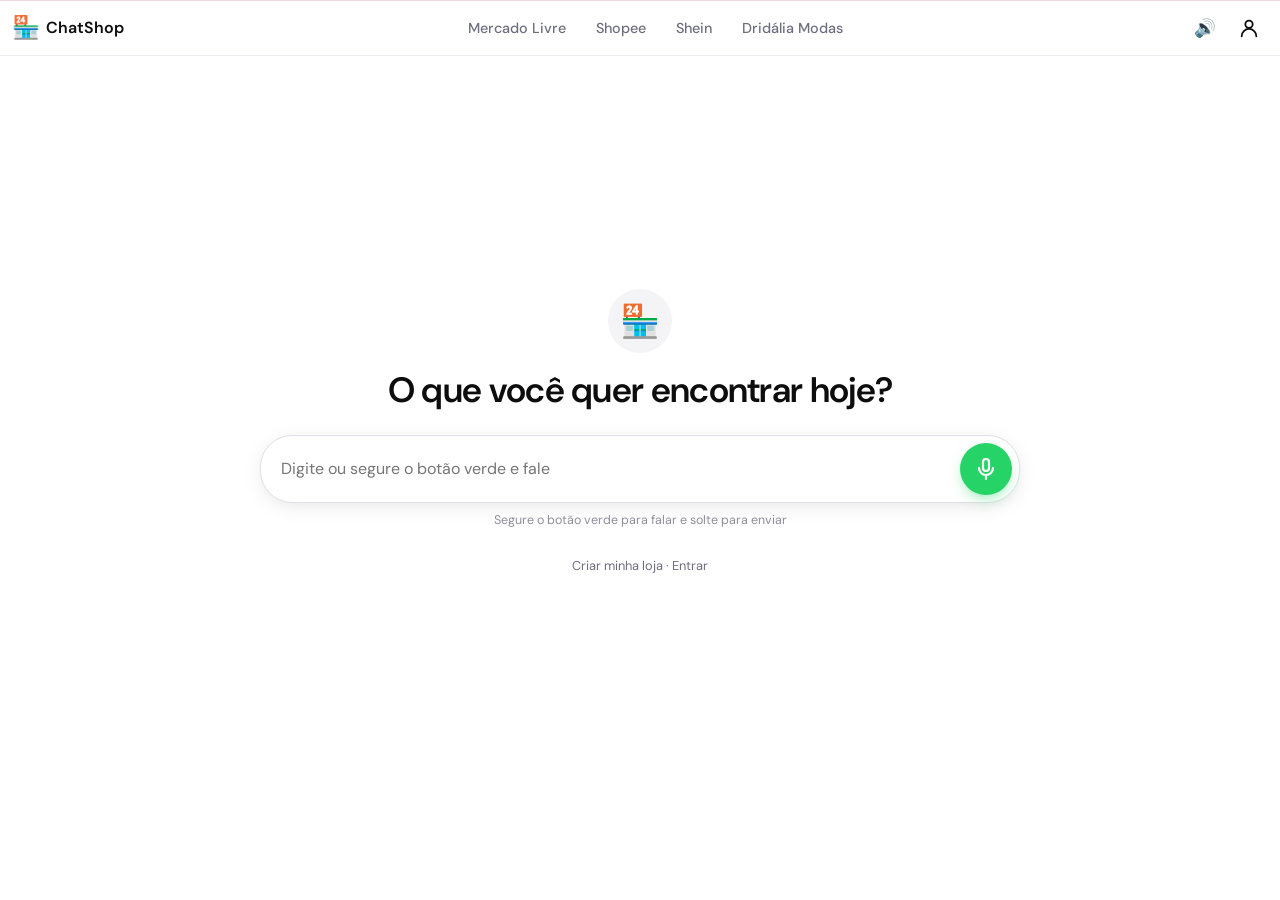
<file: index.html>
<!doctype html>
<html lang="pt-BR">
<head>
<meta charset="utf-8">
<meta name="viewport" content="width=device-width,initial-scale=1">
<title>ChatShop — Busca de produtos com IA</title>
<meta name="description" content="Busque produtos por texto ou voz e compare ofertas do Mercado Livre, Shein, Shopee e mais.">
<meta property="og:title" content="ChatShop — Busca de produtos com IA">
<meta property="og:description" content="Digite ou fale o que procura e veja o catálogo.">
<link rel="icon" href="data:image/svg+xml,%3Csvg xmlns='http://www.w3.org/2000/svg' viewBox='0 0 100 100'%3E%3Ctext y='.9em' font-size='90'%3E🛍️%3C/text%3E%3C/svg%3E">
<link rel="preconnect" href="https://fonts.googleapis.com"><link rel="preconnect" href="https://fonts.gstatic.com" crossorigin>
<link href="https://fonts.googleapis.com/css2?family=DM+Sans:wght@400;500;600;700&family=Fraunces:opsz,wght@9..144,500;9..144,600;9..144,700&display=swap" rel="stylesheet">
<style>
:root{--bg:#fdf7f6;--fg:#3b1a22;--card:#fff;--pri:#7a1f3d;--prf:#fdf3f3;--sec:#f8e6e8;--mut:#f6eded;--mf:#8a6a70;--bd:#efd9dc;--wa:#25c866;--rad:14px;--hero:linear-gradient(135deg,#7a1f3d,#a8465f);--sh:0 12px 32px -14px rgba(122,31,61,.4)}
*{box-sizing:border-box;margin:0}body{background:var(--bg);color:var(--fg);font:16px/1.5 "DM Sans",system-ui,sans-serif}
h1,h2,h3{font-family:Fraunces,Georgia,serif;letter-spacing:-.01em;line-height:1.15}h1{font-size:clamp(2rem,6vw,3.4rem)}h2{font-size:1.7rem}a{color:var(--pri);text-decoration:none}
.wrap{max-width:1100px;margin:auto;padding:28px 16px}.narrow{max-width:380px;margin:auto;padding:40px 16px}.c{text-align:center;padding:40px}.mut{color:var(--mf);font-size:.9rem}.sm{font-size:.85rem;padding:6px 14px}
#hd{position:sticky;top:0;z-index:30;background:rgba(253,247,246,.88);backdrop-filter:blur(8px);border-bottom:1px solid var(--bd)}
#hd div{max-width:1100px;margin:auto;padding:10px 16px;display:flex;justify-content:space-between;align-items:center;gap:8px}
#hd .logo{font:600 1.5rem Fraunces,serif;color:var(--pri)}#hd nav{display:flex;gap:4px;align-items:center;flex-wrap:wrap}#hd nav a{padding:6px 12px;border-radius:99px;font-size:.9rem}#hd nav a:hover{background:var(--sec)}
.btn{display:inline-block;border:1px solid transparent;border-radius:99px;padding:10px 20px;font:600 .95rem inherit;cursor:pointer;background:var(--sec);color:var(--pri);text-align:center}
.hero-b{background:var(--hero);color:#fff;box-shadow:var(--sh)}.out{background:transparent;border-color:var(--bd);color:var(--fg)}.sec{background:var(--sec)}.wa{background:var(--wa);color:#fff}.ghost{background:none}.full{width:100%}.btn:disabled{opacity:.5}
.hero{max-width:1100px;margin:auto;padding:48px 16px;display:grid;gap:32px;align-items:center}@media(min-width:800px){.hero{grid-template-columns:1fr 1fr}}
.eyebrow{text-transform:uppercase;letter-spacing:.15em;font-size:.8rem;font-weight:700;color:var(--pri);margin-bottom:12px}.sub{margin:16px 0 24px;color:var(--mf);font-size:1.1rem;max-width:30rem}.row{display:flex;gap:8px;flex-wrap:wrap;align-items:center}
.heroimg{aspect-ratio:4/3;border-radius:24px;background:var(--hero);display:grid;place-items:center;font-size:5rem;overflow:hidden;box-shadow:var(--sh)}.heroimg img{width:100%;height:100%;object-fit:cover}
.grid3{max-width:1100px;margin:auto;padding:0 16px 32px;display:grid;gap:16px;grid-template-columns:repeat(auto-fit,minmax(240px,1fr))}.sec-t{max-width:1100px;margin:16px auto;padding:0 16px}
.card{display:block;background:var(--card);border:1px solid var(--bd);border-radius:20px;padding:20px;color:inherit}a.card:hover{box-shadow:var(--sh)}.card h3{margin:6px 0}
footer{border-top:1px solid var(--bd);padding:28px;text-align:center;font-size:.85rem;color:var(--mf);margin-top:32px}
.bar{display:flex;justify-content:space-between;flex-wrap:wrap;gap:12px;align-items:center;margin-bottom:20px}.tabs{display:flex;gap:6px;flex-wrap:wrap;background:var(--mut);padding:4px;border-radius:12px;margin-bottom:16px;width:fit-content}
.tab{border:0;background:none;padding:8px 14px;border-radius:9px;font:500 .9rem inherit;cursor:pointer;color:var(--mf)}.tab.on{background:var(--card);color:var(--fg);box-shadow:0 1px 3px #0002}
.stack{display:grid;gap:14px}label{font-size:.85rem;font-weight:600;display:grid;gap:4px}.chk{display:flex;justify-content:space-between;align-items:center;background:var(--mut);padding:12px;border-radius:12px;font-weight:500}
input,textarea,select{font:inherit;padding:9px 12px;border:1px solid var(--bd);border-radius:10px;background:#fff;color:var(--fg);width:100%}input[type=checkbox]{width:auto;accent-color:var(--pri);width:20px;height:20px}textarea{min-height:70px}select{width:auto;border-radius:99px}
.lnk{background:none;border:0;color:var(--pri);margin-top:14px;width:100%;cursor:pointer;font:inherit}.form{max-width:640px;background:var(--card);border:1px solid var(--bd);border-radius:20px;padding:22px}
.item{display:flex;flex-wrap:wrap;gap:12px;align-items:center;background:var(--card);border:1px solid var(--bd);border-radius:18px;padding:14px;margin-bottom:8px;font-size:.9rem}.item>.g{flex:1;min-width:180px}.item img,.item .ph{width:72px;height:72px;border-radius:12px;object-fit:cover;background:var(--mut)}
.badge{font-size:.75rem;padding:2px 10px;border-radius:99px;background:var(--sec);color:var(--pri);margin-right:4px}.pr{font-weight:700;color:var(--pri)}
.stats{display:grid;gap:12px;grid-template-columns:repeat(auto-fit,minmax(150px,1fr));margin-bottom:16px}.stat{background:var(--card);border:1px solid var(--bd);border-radius:16px;padding:14px}.stat p{font-size:.75rem;color:var(--mf)}.stat b{font:600 1.5rem Fraunces,serif}
.shophead{background:var(--hero);color:#fff;text-align:center;padding:48px 16px}.shophead p{max-width:36rem;margin:10px auto 0;opacity:.9}
.prods{display:grid;gap:14px;grid-template-columns:repeat(2,1fr)}@media(min-width:800px){.prods{grid-template-columns:repeat(4,1fr)}}
.prod{background:var(--card);border:1px solid var(--bd);border-radius:18px;overflow:hidden;display:flex;flex-direction:column}.prod>img,.prod>.ph{aspect-ratio:3/4;width:100%;object-fit:cover;background:var(--sec)}.pb{padding:12px;display:grid;gap:8px;margin-top:auto}.pb b{overflow:hidden;white-space:nowrap;text-overflow:ellipsis}
.ov{position:fixed;inset:0;background:#0006;z-index:50;display:flex;align-items:flex-end;justify-content:center}@media(min-width:600px){.ov{align-items:center}}
.sheet{background:var(--card);width:100%;max-width:420px;max-height:88vh;overflow:auto;border-radius:24px 24px 0 0;padding:18px;display:grid;gap:12px}@media(min-width:600px){.sheet{border-radius:24px}}
.ch{display:flex;justify-content:space-between;align-items:center}.x{border:0;background:none;font-size:1.2rem;cursor:pointer}.msgs{display:grid;gap:8px;min-height:80px}
.m{max-width:85%;padding:8px 12px;border-radius:16px;font-size:.9rem}.bot{background:var(--mut)}.me{background:var(--pri);color:#fff;margin-left:auto}.chip{border:1px solid var(--bd);background:#fff;border-radius:99px;padding:5px 12px;font-size:.8rem;cursor:pointer;margin:0 6px 6px 0}
.faq{background:var(--mut);padding:10px;border-radius:12px;display:grid;gap:6px;margin-bottom:8px}
#toast{position:fixed;top:12px;left:0;right:0;z-index:99;display:grid;gap:6px;justify-items:center;pointer-events:none}.t{background:#1f7a4a;color:#fff;padding:10px 18px;border-radius:12px;font-size:.9rem}.t.err{background:#b3261e}
.ai{max-width:760px;margin:auto;padding:20px 16px 0;min-height:calc(100vh - 60px);display:flex;flex-direction:column}
.aihead{text-align:center;padding:18px 0 8px}.shopico{width:84px;height:84px;margin:0 auto 12px;border-radius:26px;background:var(--hero);display:grid;place-items:center;font-size:2.6rem;box-shadow:var(--sh)}.aihead h1{font-size:clamp(1.5rem,5vw,2.2rem)}
.chips{display:flex;gap:6px;overflow-x:auto;padding:6px 0;scrollbar-width:none}.chips::-webkit-scrollbar{display:none}.chips .chip{white-space:nowrap;margin:0;flex:0 0 auto}.chip.on{background:var(--pri);color:#fff;border-color:var(--pri)}
#feed{flex:1;padding:8px 0}.blk{display:grid;gap:10px}.pgrid{display:grid;gap:10px;grid-template-columns:repeat(2,1fr)}@media(min-width:700px){.pgrid{grid-template-columns:repeat(3,1fr)}}
.pc{background:var(--card);border:1px solid var(--bd);border-radius:16px;overflow:hidden;color:inherit;display:flex;flex-direction:column}.pimg{position:relative;aspect-ratio:1;background:var(--sec)}.pimg img{width:100%;height:100%;object-fit:cover}.tag{position:absolute;left:6px;top:6px;background:#000a;color:#fff;font-size:.65rem;padding:2px 8px;border-radius:99px}.pb2{padding:10px;display:grid;gap:6px;margin-top:auto}.pt{font-size:.85rem;display:-webkit-box;-webkit-line-clamp:2;-webkit-box-orient:vertical;overflow:hidden;line-height:1.3}
.topmenu{position:sticky;top:0;z-index:30;display:flex;align-items:center;gap:8px;background:rgba(253,247,246,.92);backdrop-filter:blur(8px);border-bottom:1px solid var(--bd);padding:10px 12px}.hico{font-size:1.5rem}.topmenu .chips{flex:1;padding:0}.mini{border:0;margin-top:24px}.sbar{position:sticky;top:58px;z-index:20;display:flex;gap:6px;align-items:center;background:var(--bg);padding:10px 0}.sbar input{border-radius:99px;padding:12px 16px}.mic,.send{flex:0 0 46px;height:46px;border-radius:50%;border:0;cursor:pointer;font-size:1.1rem}.mic{background:var(--sec)}.mic.rec{background:#b3261e;animation:pu 1s infinite}.send{background:var(--hero);color:#fff}@keyframes pu{50%{opacity:.5}}
.log{background:#1b1015;color:#e9d7da;padding:10px;border-radius:12px;font-size:.8rem;white-space:pre-wrap;max-height:240px;overflow:auto;margin-top:12px}.log:empty{display:none}
/* ---- Home estilo chat de IA ---- */
body.gpt{background:#fff;color:#0d0d0d}
body.gpt .topmenu{position:sticky;top:0;z-index:30;display:flex;align-items:center;gap:6px;background:rgba(255,255,255,.92);backdrop-filter:blur(10px);border-bottom:1px solid #ececf1;padding:8px 12px}
.brand{display:flex;align-items:center;gap:6px;font-size:1.4rem;color:#0d0d0d;flex:0 0 auto}.brand b{font:600 1rem "DM Sans",sans-serif}
@media(max-width:620px){.brand b{display:none}}
body.gpt .topmenu .chips{flex:1;padding:0;justify-content:center}
body.gpt .topmenu .chip{border:0;background:none;color:#6e6e80;font:500 .9rem "DM Sans",sans-serif;padding:8px 12px;border-radius:99px}
body.gpt .topmenu .chip:hover{background:#f4f4f6}
body.gpt .topmenu .chip.on{background:#ececf1;color:#0d0d0d}
.usr{flex:0 0 auto;width:38px;height:38px;border-radius:50%;border:0;background:none;color:#0d0d0d;display:grid;place-items:center;cursor:pointer;font-size:1.1rem}.usr:hover{background:#f4f4f6}
.gpt-wrap{max-width:1040px;margin:auto;padding:0 16px;min-height:calc(100dvh - 58px);display:flex;flex-direction:column}
.gpt-wrap.empty{justify-content:center;padding-bottom:10vh}
.gpt-wrap.empty #feed{display:none}.gpt-wrap.has .hero2,.gpt-wrap.has .foot{display:none}
.hero2{text-align:center;margin-bottom:22px}.mark{width:64px;height:64px;margin:0 auto 14px;border-radius:50%;background:#f4f4f6;display:grid;place-items:center;font-size:2rem}
.hero2 h1{font:600 clamp(1.6rem,5vw,2.2rem) "DM Sans",sans-serif;letter-spacing:-.02em;color:#0d0d0d}
.dock{max-width:760px;width:100%;margin:0 auto}
.gpt-wrap.has .dock{position:sticky;bottom:0;background:linear-gradient(to top,#fff 78%,rgba(255,255,255,0));padding:14px 0 calc(10px + env(safe-area-inset-bottom,0px));margin-top:auto}
.composer{display:flex;align-items:center;gap:8px;background:#fff;border:1px solid #e0e0e6;border-radius:32px;padding:7px 7px 7px 20px;box-shadow:0 4px 24px -8px rgba(0,0,0,.18)}
.composer:focus-within{border-color:#c5c5d0}
.composer input{border:0;outline:0;background:none;box-shadow:none;border-radius:0;flex:1;width:auto;padding:12px 0;font-size:1rem;color:#0d0d0d}
.act{flex:0 0 52px;width:52px;height:52px;border-radius:50%;border:0;background:#25d366;color:#fff;display:grid;place-items:center;cursor:pointer;touch-action:none;user-select:none;-webkit-user-select:none;-webkit-touch-callout:none;transition:transform .15s,box-shadow .15s,background .15s;box-shadow:0 6px 16px -6px rgba(37,211,102,.7)}
.act:hover{background:#1fbb5a}.act.rec{transform:scale(1.14);box-shadow:0 0 0 9px rgba(37,211,102,.25);animation:pu 1s infinite}
.hint{text-align:center;font-size:.78rem;color:#8e8ea0;margin-top:8px;min-height:1.1em}.foot{text-align:center;font-size:.8rem;margin-top:26px;color:#8e8ea0}.foot a{color:#6e6e80}
#feed{flex:1;padding:18px 0 8px}.blk{display:grid;gap:14px;scroll-margin-top:70px}
.gpt-wrap .m.me{justify-self:end;max-width:82%;background:#f0f0f3;color:#0d0d0d;border-radius:20px;padding:10px 16px;font-size:.98rem}
.airow{display:flex;gap:10px;align-items:flex-start}.av{flex:0 0 32px;height:32px;border-radius:50%;background:#f4f4f6;display:grid;place-items:center;font-size:1.05rem}.aitext{padding-top:5px;color:#0d0d0d;font-size:1rem}
.pgrid{display:grid;gap:12px;grid-template-columns:repeat(2,1fr)}@media(min-width:700px){.pgrid{grid-template-columns:repeat(3,1fr)}}@media(min-width:980px){.pgrid{grid-template-columns:repeat(4,1fr)}}
.pc{background:#fff;border:1px solid #ececf1;border-radius:18px;overflow:hidden;display:flex;flex-direction:column;color:#0d0d0d;transition:box-shadow .2s,transform .2s}
.pc:hover{box-shadow:0 14px 30px -14px rgba(0,0,0,.3);transform:translateY(-2px)}
.pimg{position:relative;aspect-ratio:1;background:#f4f4f6}.pimg img{width:100%;height:100%;object-fit:cover}.noimg{height:100%;display:grid;place-items:center;font-size:2.4rem}
.tag{position:absolute;left:8px;bottom:8px;background:rgba(255,255,255,.95);color:#0d0d0d;font-size:.68rem;font-weight:600;padding:3px 9px;border-radius:99px}
.off{position:absolute;right:8px;top:8px;background:#25d366;color:#fff;font-size:.72rem;font-weight:700;padding:3px 8px;border-radius:99px}
.pb2{padding:12px;display:grid;gap:8px;margin-top:auto}.pt{font-size:.88rem;line-height:1.3;display:-webkit-box;-webkit-line-clamp:2;-webkit-box-orient:vertical;overflow:hidden;min-height:2.3em}
.pp{display:flex;align-items:baseline;gap:8px;flex-wrap:wrap}.price{font-size:1.1rem;font-weight:700}.old{font-size:.8rem;color:#8e8ea0}
.offer{background:#0d0d0d;color:#fff;border-radius:99px;text-align:center;padding:9px;font-weight:600;font-size:.85rem}
.sk{aspect-ratio:3/4;border-radius:18px;background:linear-gradient(90deg,#f4f4f6 25%,#ececf1 50%,#f4f4f6 75%);background-size:200% 100%;animation:sh 1.2s infinite}@keyframes sh{to{background-position:-200% 0}}
.pager{display:flex;gap:6px;justify-content:center;flex-wrap:wrap;padding:6px 0 14px}.pager:empty{display:none}
.pg{min-width:40px;height:40px;border-radius:12px;border:1px solid #e0e0e6;background:#fff;color:#0d0d0d;font:600 .9rem "DM Sans",sans-serif;cursor:pointer}.pg.on{background:#0d0d0d;color:#fff;border-color:#0d0d0d}.pg:disabled{opacity:.35;cursor:default}.dots{align-self:center;color:#8e8ea0}
</style>
</head>
<body>
<div id="hd"></div><main id="app"></main><div id="modal"></div><div id="toast"></div>
<script>
const API = "https://chatshop-api.bmlimp8.workers.dev";
const $ = (s) => document.querySelector(s), app = $("#app");
const esc = (s) => String(s ?? "").replace(/[&<>"']/g, (c) => ({ "&": "&amp;", "<": "&lt;", ">": "&gt;", '"': "&quot;", "'": "&#39;" }[c]));
const brl = (n) => Number(n || 0).toLocaleString("pt-BR", { style: "currency", currency: "BRL" });
const S = { user: JSON.parse(localStorage.getItem("u") || "null") };
const toast = (m, err) => { const t = document.createElement("div"); t.className = "t" + (err ? " err" : ""); t.textContent = m; $("#toast").append(t); setTimeout(() => t.remove(), 3200); };
const fail = (e) => toast(e.message || "Erro", 1);

async function api(p, o = {}) {
  const h = {}, tk = localStorage.getItem("t"); if (tk) h.authorization = "Bearer " + tk;
  let b = o.body; if (b instanceof Blob) h["content-type"] = b.type; else if (b) { h["content-type"] = "application/json"; b = JSON.stringify(b); }
  const r = await fetch(API + p, { method: o.method || (b ? "POST" : "GET"), headers: h, body: b });
  const d = await r.json().catch(() => ({}));
  if (r.status === 401 && tk) { logout(); throw new Error("Sessão expirada"); }
  if (!r.ok) throw new Error(d.error || "Erro");
  return d;
}
const setAuth = (d) => { localStorage.setItem("t", d.token); localStorage.setItem("u", JSON.stringify(d.user)); S.user = d.user; };
function logout() { localStorage.removeItem("t"); localStorage.removeItem("u"); S.user = null; location.hash = "#/"; header(); }
const header = () => {
  const hh = location.hash;
  if (hh === "" || hh === "#" || hh === "#/" || hh.startsWith("#/loja/")) { $("#hd").innerHTML = ""; return; }
  const u = S.user;
  $("#hd").innerHTML = `<div><a class="logo" href="#/">ChatShop</a><nav>${u ? `<a href="#/lojista">Lojista</a><a href="#/afiliado">Afiliado</a>${u.admin ? '<a href="#/admin">Admin</a>' : ""}<button class="btn ghost sm" id="out">Sair</button>` : '<a href="#/plataforma">Para lojistas</a><a class="btn hero-b sm" href="#/auth">Entrar</a>'}</nav></div>`;
  if (u) $("#out").onclick = logout;
};
const modal = (h) => { const m = $("#modal"); m.innerHTML = `<div class="ov"><div class="sheet">${h}</div></div>`; m.firstChild.onclick = (e) => { if (e.target === m.firstChild || e.target.closest("[data-x]")) closeM(); }; };
const closeM = () => ($("#modal").innerHTML = "");
const stat = (l, v) => `<div class="stat"><p>${l}</p><b>${v}</b></div>`;
const sum = (a, k) => a.reduce((s, o) => s + Number(o[k] || 0), 0);

// ---------- Home: busca de produtos com IA (estilo chat) ----------
const SRCS = [["", "Todos"], ["mercadolivre", "Mercado Livre"], ["shopee", "Shopee"], ["shein", "Shein"], ["dridalia", "Dridália Modas"]];
const SRCN = Object.fromEntries(SRCS), HS = { src: "", q: "", voice: localStorage.getItem("voice") !== "0" };
const ICON = {
  mic: '<svg width="24" height="24" viewBox="0 0 24 24" fill="none" stroke="currentColor" stroke-width="2.2" stroke-linecap="round" stroke-linejoin="round"><rect x="9" y="2" width="6" height="12" rx="3"/><path d="M5 11a7 7 0 0 0 14 0M12 18v4"/></svg>',
  send: '<svg width="24" height="24" viewBox="0 0 24 24" fill="none" stroke="currentColor" stroke-width="2.6" stroke-linecap="round" stroke-linejoin="round"><path d="M12 19V5M5 12l7-7 7 7"/></svg>',
  user: '<svg width="22" height="22" viewBox="0 0 24 24" fill="none" stroke="currentColor" stroke-width="2" stroke-linecap="round"><circle cx="12" cy="8" r="4"/><path d="M4 21a8 8 0 0 1 16 0"/></svg>',
};
const prodCard = (p) => {
  const off = p.price && p.old_price > p.price ? Math.round((1 - p.price / p.old_price) * 100) : 0;
  return `<a class="pc" href="${esc(p.url)}" target="_blank" rel="sponsored noopener"><div class="pimg">${p.image_url ? `<img loading="lazy" src="${esc(p.image_url)}" alt="${esc(p.title)}">` : '<div class="noimg">🛍️</div>'}<span class="tag">${esc(SRCN[p.source] || p.source)}</span>${off ? `<span class="off">-${off}%</span>` : ""}</div><div class="pb2"><p class="pt">${esc(p.title)}</p><div class="pp">${p.price ? `<b class="price">${brl(p.price)}</b>` : ""}${off ? `<s class="old">${brl(p.old_price)}</s>` : ""}</div><span class="offer">Ver oferta</span></div></a>`;
};
const pager = (cur, tot) => {
  if (tot <= 1) return "";
  const ps = [...new Set([1, tot, cur - 1, cur, cur + 1])].filter((x) => x >= 1 && x <= tot).sort((a, b) => a - b);
  let out = "", prev = 0;
  for (const p of ps) { if (p - prev > 1) out += '<span class="dots">…</span>'; out += `<button class="pg ${p === cur ? "on" : ""}" data-p="${p}">${p}</button>`; prev = p; }
  return `<button class="pg" data-p="${cur - 1}" ${cur === 1 ? "disabled" : ""}>‹</button>${out}<button class="pg" data-p="${cur + 1}" ${cur === tot ? "disabled" : ""}>›</button>`;
};
// voz do navegador
const NOISE = new Set(["quero", "preciso", "procuro", "buscar", "mostre", "mostrar", "me", "um", "uma", "uns", "de", "da", "do", "para", "com", "por", "favor"]);
const plural = (w) => (/s$/.test(w) ? w : /m$/.test(w) ? w.slice(0, -1) + "ns" : /[rz]$/.test(w) ? w + "es" : /[aeiouãõáéíóúâêô]$/.test(w) ? w + "s" : w);
const say = (q, n, partial) => {
  const ws = q.toLowerCase().replace(/(?:até|ate|menos de|abaixo de)\s*r?\$?\s*\d+(\s*reais)?/g, "").split(/\s+/).filter((x) => x && !NOISE.has(x));
  if (!n) return `Não encontrei ${ws.join(" ") || "nada"}.`;
  if (partial) return `Não achei exatamente ${ws.join(" ")}, mas encontrei ${n} produto${n > 1 ? "s parecidos" : " parecido"}.`;
  if (!ws.length) return `Encontrei ${n} produtos.`;
  return n === 1 ? `Encontrei 1 resultado para ${ws.join(" ")}.` : `Encontrei ${n} ${ws.map(plural).join(" ")}.`;
};
const speak = (t) => { if (!HS.voice || !window.speechSynthesis) return; speechSynthesis.cancel(); const u = new SpeechSynthesisUtterance(t); u.lang = "pt-BR"; speechSynthesis.speak(u); };
const SKEL = '<div class="sk"></div>'.repeat(8);
async function home() {
  HS.q = "";
  app.innerHTML = `<nav class="topmenu"><a class="brand" href="#/">🏪<b>ChatShop</b></a><div class="chips" id="srcs">${SRCS.slice(1).map(([k, v]) => `<button class="chip" data-k="${k}">${v}</button>`).join("")}</div><button class="usr" id="spk" title="Voz das respostas"></button><a class="usr" href="${S.user ? (S.user.admin ? "#/admin" : "#/lojista") : "#/auth"}" title="${S.user ? "Meu painel" : "Entrar"}">${ICON.user}</a></nav>
  <div class="gpt-wrap empty" id="gw"><div class="hero2"><div class="mark">🏪</div><h1>O que você quer encontrar hoje?</h1></div>
  <div id="feed"></div>
  <div class="dock"><form id="sf" class="composer"><input id="sq" placeholder="Digite ou segure o botão verde e fale" autocomplete="off" enterkeyhint="search"><button type="button" id="act" class="act" aria-label="Segure para falar"></button></form><p class="hint" id="hint"></p><div class="foot">${S.user ? (S.user.admin ? '<a href="#/admin">Admin</a>' : '<a href="#/lojista">Meu painel</a>') : '<a href="#/plataforma">Criar minha loja</a> · <a href="#/auth">Entrar</a>'}</div></div></div>`;
  const gw = $("#gw"), feed = $("#feed"), inp = $("#sq"), act = $("#act"), hint = $("#hint"), spk = $("#spk");
  const mark = () => app.querySelectorAll("#srcs .chip").forEach((c) => c.classList.toggle("on", c.dataset.k === HS.src));
  const spkIcon = () => (spk.textContent = HS.voice ? "🔊" : "🔇");
  spk.onclick = () => { HS.voice = !HS.voice; localStorage.setItem("voice", HS.voice ? "1" : "0"); if (!HS.voice && window.speechSynthesis) speechSynthesis.cancel(); spkIcon(); };
  const setHint = (t) => (hint.textContent = t);
  const IDLE = "Segure o botão verde para falar e solte para enviar";
  const sync = () => { const txt = inp.value.trim() && !rec; act.innerHTML = txt ? ICON.send : ICON.mic; act.setAttribute("aria-label", txt ? "Enviar" : "Segure para falar"); };

  async function run(q) {
    gw.classList.replace("empty", "has");
    const blk = document.createElement("div"); blk.className = "blk";
    blk.innerHTML = `<div class="m me">${esc(q)}</div><div class="airow"><span class="av">🏪</span><div class="aitext">Buscando…</div></div><div class="pgrid">${SKEL}</div><div class="pager"></div>`;
    feed.innerHTML = ""; feed.append(blk);
    const txt = blk.querySelector(".aitext"), grid = blk.querySelector(".pgrid"), pg = blk.querySelector(".pager");
    const load = async (page, first) => {
      try {
        const r = await api(`/catalog/search?q=${encodeURIComponent(q)}&source=${HS.src}&offset=${(page - 1) * 20}`);
        const where = HS.src ? ` em ${SRCN[HS.src]}` : "", s = r.total > 1 ? "s" : "";
        txt.textContent = !r.total ? `Não encontrei “${q}”${where}. Tente palavras mais simples, como só o tipo do produto.` : r.partial ? `Não achei exatamente “${q}”${where}, mas encontrei ${r.total} produto${s} parecido${s}:` : `Encontrei ${r.total} produto${s} para “${q}”${where}:`;
        if (first) speak(say(q, r.total, r.partial));
        grid.innerHTML = r.items.map(prodCard).join("");
        pg.innerHTML = pager(page, r.pages);
        if (!first) blk.scrollIntoView({ behavior: "smooth", block: "start" });
      } catch (x) { txt.textContent = "Não consegui buscar agora. Tente de novo."; grid.innerHTML = ""; fail(x); }
    };
    pg.onclick = (e) => { const b = e.target.closest("[data-p]"); if (b && !b.disabled) { grid.innerHTML = SKEL; load(+b.dataset.p, false); } };
    await load(1, true);
  }
  const ask = (q) => { HS.q = q; inp.value = ""; sync(); run(q); };
  $("#srcs").onclick = (e) => { const c = e.target.closest("[data-k]"); if (!c) return; HS.src = HS.src === c.dataset.k ? "" : c.dataset.k; mark(); if (HS.q) run(HS.q); };
  $("#sf").onsubmit = (e) => { e.preventDefault(); const q = inp.value.trim(); if (q && !rec) ask(q); };
  inp.oninput = sync;

  // botão verde: segure para falar, solte para enviar (um toque rápido liga/desliga a gravação)
  const SR = window.SpeechRecognition || window.webkitSpeechRecognition;
  let rec = null, heard = "", holding = false, t0 = 0, sx = 0, cancelled = false, toggled = false, stopOnUp = false;
  function startRec() {
    if (!SR) return toast("Este navegador não tem reconhecimento de voz. Digite a busca.", 1);
    if (window.speechSynthesis) speechSynthesis.cancel();
    heard = ""; cancelled = false; inp.value = "";
    const r = new SR(); r.lang = "pt-BR"; r.continuous = true; r.interimResults = true;
    r.onresult = (e) => { heard = [...e.results].map((x) => x[0].transcript).join(" ").trim(); inp.value = heard; };
    r.onerror = (e) => { if (!["no-speech", "aborted"].includes(e.error)) toast("Não consegui usar o microfone. Libere a permissão no navegador.", 1); };
    r.onend = () => { const q = heard; rec = null; toggled = false; act.classList.remove("rec"); setHint(IDLE); inp.value = ""; sync(); if (q && !cancelled) ask(q); };
    try { r.start(); rec = r; act.classList.add("rec"); setHint("Gravando… solte para enviar · arraste para a esquerda para cancelar"); sync(); } catch { rec = null; }
  }
  act.onpointerdown = (e) => {
    if (inp.value.trim() && !rec) return;
    e.preventDefault(); try { act.setPointerCapture(e.pointerId); } catch {}
    if (rec && toggled) { stopOnUp = true; return; }
    holding = true; t0 = Date.now(); sx = e.clientX; startRec();
  };
  act.onpointermove = (e) => { if (holding && rec) { cancelled = e.clientX - sx < -70; setHint(cancelled ? "Solte para cancelar" : "Gravando… solte para enviar · arraste para a esquerda para cancelar"); } };
  act.onpointerup = () => {
    if (stopOnUp) { stopOnUp = false; if (rec) rec.stop(); return; }
    if (!holding) return;
    holding = false;
    if (!rec) return;
    if (Date.now() - t0 < 350) { toggled = true; setHint("Falando… toque no botão verde para enviar"); } else rec.stop();
  };
  act.onpointercancel = () => { if (holding) { holding = false; cancelled = true; if (rec) rec.stop(); } };
  act.oncontextmenu = (e) => e.preventDefault();
  act.onclick = () => { const q = inp.value.trim(); if (q && !rec) ask(q); };
  mark(); spkIcon(); sync(); setHint(IDLE);
}
// ---------- Plataforma (lojistas) ----------
async function plataforma() {
  const st = await api("/stores").catch(() => []);
  const f = [["🏬", "Painel do lojista", "Produtos, pedidos, afiliados e comissões da sua loja."], ["💬", "Chatbot por produto", "Ative em cada produto e cadastre as perguntas frequentes."], ["🤝", "Programa de afiliados", "Você define a % de comissão e cada afiliado ganha seu link."]];
  app.innerHTML = `<section class="hero"><div><p class="eyebrow">Plataforma de lojas virtuais</p><h1>Sua loja de moda, com chatbot e afiliados vendendo por você.</h1><p class="sub">Crie a loja, cadastre produtos com perguntas prontas e receba pedidos direto no WhatsApp.</p><div class="row"><a class="btn hero-b" href="#/lojista">Criar minha loja</a><a class="btn out" href="#/afiliado">Quero ser afiliado</a></div></div><div class="heroimg"><img src="hero.jpg" alt="Araras com vestidos em tons de rosa e vinho" onerror="this.replaceWith('🛍️')"></div></section>
  <section class="grid3">${f.map(([i, t, d]) => `<div class="card"><div style="font-size:1.6rem">${i}</div><h3>${t}</h3><p class="mut">${d}</p></div>`).join("")}</section>
  ${st.length ? `<div class="sec-t"><h2>Lojas na ChatShop</h2></div><section class="grid3">${st.map((s) => `<a class="card" href="#/loja/${esc(s.slug)}"><h3>${esc(s.name)}</h3><p class="mut">${esc(s.description || "Visite a loja")}</p></a>`).join("")}</section>` : ""}
  <footer>ChatShop © 2026</footer>`;
}

// ---------- Login ----------
let mode = "in";
function auth() {
  const up = mode === "up";
  app.innerHTML = `<div class="narrow"><h1>${up ? "Criar conta" : "Entrar"}</h1><p class="mut" style="margin:6px 0 20px">Uma conta serve para lojista e afiliado.</p><form id="f" class="stack">${up ? '<label>Nome<input name="name" required></label>' : ""}<label>E-mail<input name="email" type="email" required></label><label>Senha<input name="password" type="password" minlength="6" required></label><button class="btn hero-b">${up ? "Criar conta" : "Entrar"}</button></form><button class="lnk" id="sw">${up ? "Já tem conta? Entrar" : "Não tem conta? Cadastre-se"}</button></div>`;
  $("#sw").onclick = () => { mode = up ? "in" : "up"; auth(); };
  $("#f").onsubmit = async (e) => {
    e.preventDefault();
    try { setAuth(await api("/auth/" + (up ? "signup" : "login"), { body: Object.fromEntries(new FormData(e.target)) })); header(); location.hash = S.user.admin ? "#/admin" : "#/lojista"; } catch (x) { fail(x); }
  };
}

// ---------- Loja pública ----------
async function loja(slug, ref) {
  const k = "ref:" + slug; if (ref) localStorage.setItem(k, ref); ref = ref || localStorage.getItem(k);
  const d = await api("/stores/" + encodeURIComponent(slug)).catch(() => null);
  if (!d) { app.innerHTML = '<p class="c">Loja não encontrada. <a href="#/">Voltar</a></p>'; return; }
  const { store: s, products: ps } = d, by = (id) => ps.find((p) => p.id === id);
  document.title = s.name + " — ChatShop";
  app.innerHTML = `<header class="shophead"><h1>${esc(s.name)}</h1>${s.description ? `<p>${esc(s.description)}</p>` : ""}</header><div class="wrap">${ps.length ? "" : '<p class="c mut">Em breve novidades por aqui.</p>'}<div class="prods">${ps.map((p) => `<div class="prod">${p.image_url ? `<img loading="lazy" src="${esc(p.image_url)}" alt="${esc(p.name)}">` : '<div class="ph"></div>'}<div class="pb"><b>${esc(p.name)}</b><span class="pr">${brl(p.price)}</span>${p.chatbot_enabled && p.faqs.length ? `<button class="btn sec sm" data-chat="${p.id}">💬 Dúvidas</button>` : ""}<button class="btn wa sm" data-buy="${p.id}">Pedir no WhatsApp</button></div></div>`).join("")}</div></div>`;
  app.onclick = (e) => {
    const c = e.target.closest("[data-chat]"), b = e.target.closest("[data-buy]");
    if (c) chat(by(c.dataset.chat), () => buy(by(c.dataset.chat), s, ref)); else if (b) buy(by(b.dataset.buy), s, ref);
  };
}
function chat(p, onBuy) {
  modal(`<div class="ch"><b>${esc(p.name)}</b><button data-x class="x">✕</button></div><div id="msgs" class="msgs"><div class="m bot">Olá! Tire suas dúvidas sobre "${esc(p.name)}". Toque em uma pergunta:</div></div><div>${p.faqs.map((q, i) => `<button class="chip" data-q="${i}">${esc(q.question)}</button>`).join("")}</div><button class="btn wa full" id="cb">Quero comprar</button>`);
  $("#modal").querySelectorAll("[data-q]").forEach((b) => (b.onclick = () => { const q = p.faqs[b.dataset.q]; $("#msgs").insertAdjacentHTML("beforeend", `<div class="m me">${esc(q.question)}</div><div class="m bot">${esc(q.answer)}</div>`); }));
  $("#cb").onclick = onBuy;
}
function buy(p, s, ref) {
  modal(`<div class="ch"><b>${esc(p.name)}</b><button data-x class="x">✕</button></div><form id="bf" class="stack"><label>Seu nome<input name="name" required minlength="2"></label><label>Seu WhatsApp<input name="phone" required minlength="8"></label><label>Quantidade<input name="qty" type="number" min="1" max="100" value="1"></label><p class="pr" id="tt">Total: ${brl(p.price)}</p><button class="btn wa full">Enviar pedido no WhatsApp</button></form>`);
  const f = $("#bf"); f.qty.oninput = () => ($("#tt").textContent = "Total: " + brl(p.price * (+f.qty.value || 1)));
  f.onsubmit = async (e) => {
    e.preventDefault(); const qty = +f.qty.value || 1;
    try {
      await api("/orders", { body: { product_id: p.id, qty, name: f.name.value, phone: f.phone.value, ref: ref || "" } });
      const t = `Olá! Quero pedir:\n${qty}× ${p.name} — ${brl(p.price * qty)}\nNome: ${f.name.value}\nTelefone: ${f.phone.value}`;
      const url = `https://wa.me/${s.whatsapp}?text=${encodeURIComponent(t)}`;
      toast("Pedido registrado! Finalize no WhatsApp."); closeM(); window.open(url, "_blank") || (location.href = url);
    } catch (x) { fail(x); }
  };
}

// ---------- Painel do lojista ----------
const L = { sid: null, tab: "produtos", creating: false };
const TABS = { produtos: "Produtos", pedidos: "Pedidos", afiliados: "Afiliados", config: "Configurações" };
async function lojista() {
  const ss = await api("/my/stores");
  if (!ss.length || L.creating) return novaLoja(ss.length > 0);
  const s = ss.find((x) => x.id === L.sid) || ss[0]; L.sid = s.id;
  app.innerHTML = `<div class="wrap"><div class="bar"><div><p class="mut">Admin da loja</p><h1 style="font-size:2rem">${esc(s.name)}</h1></div><div class="row">${ss.length > 1 ? `<select id="sel">${ss.map((x) => `<option value="${x.id}" ${x.id === s.id ? "selected" : ""}>${esc(x.name)}</option>`).join("")}</select>` : ""}<a class="btn out sm" href="#/loja/${esc(s.slug)}">Ver loja</a><button class="btn sec sm" id="nw">Nova loja</button></div></div><div class="tabs">${Object.entries(TABS).map(([k, v]) => `<button class="tab ${L.tab === k ? "on" : ""}" data-t="${k}">${v}</button>`).join("")}</div><div id="tb"></div></div>`;
  if ($("#sel")) $("#sel").onchange = (e) => { L.sid = e.target.value; lojista(); };
  $("#nw").onclick = () => { L.creating = true; lojista(); };
  app.querySelectorAll("[data-t]").forEach((b) => (b.onclick = () => { L.tab = b.dataset.t; lojista(); }));
  try { await { produtos: prods, pedidos: pedidos, afiliados: afils, config: conf }[L.tab](s, $("#tb")); } catch (e) { fail(e); }
}
function novaLoja(cancel) {
  app.innerHTML = `<div class="wrap"><form id="f" class="form stack"><h1 style="font-size:1.8rem">Crie sua loja virtual</h1><label>Nome da loja<input name="name" required minlength="2"></label><label>WhatsApp para receber pedidos (com DDD)<input name="whatsapp" placeholder="55 11 99999-9999" required></label><div class="row"><button class="btn hero-b">Criar loja</button>${cancel ? '<button type="button" class="btn ghost" id="cn">Cancelar</button>' : ""}</div></form></div>`;
  if (cancel) $("#cn").onclick = () => { L.creating = false; lojista(); };
  $("#f").onsubmit = async (e) => {
    e.preventDefault();
    try { const r = await api("/stores", { body: Object.fromEntries(new FormData(e.target)) }); L.sid = r.id; L.creating = false; toast("Loja criada!"); lojista(); } catch (x) { fail(x); }
  };
}
async function prods(s, box) {
  const ps = await api("/my/products/" + s.id);
  box.innerHTML = `<button class="btn hero-b" id="np" style="margin-bottom:14px">+ Novo produto</button>${ps.length ? "" : '<p class="mut">Nenhum produto ainda.</p>'}<div>${ps.map((p) => `<div class="item">${p.image_url ? `<img src="${esc(p.image_url)}" alt="">` : '<div class="ph"></div>'}<div class="g"><b>${esc(p.name)}</b><br><span class="pr">${brl(p.price)}</span><br>${p.chatbot_enabled ? `<span class="badge">Chatbot · ${p.faqs.length} perguntas</span>` : ""}${p.active ? "" : '<span class="badge">Oculto</span>'}</div><button class="btn out sm" data-e="${p.id}">Editar</button><button class="btn ghost sm" data-d="${p.id}">🗑</button></div>`).join("")}</div>`;
  $("#np").onclick = () => prodForm(s, null, box);
  box.querySelectorAll("[data-e]").forEach((b) => (b.onclick = () => prodForm(s, ps.find((p) => p.id === b.dataset.e), box)));
  box.querySelectorAll("[data-d]").forEach((b) => (b.onclick = async () => { if (!confirm("Excluir este produto?")) return; try { await api("/products/" + b.dataset.d, { method: "DELETE" }); prods(s, box); } catch (x) { fail(x); } }));
}
function prodForm(s, p, box) {
  const faqs = p ? p.faqs : [{ question: "Quais tamanhos estão disponíveis?", answer: "" }, { question: "Qual o prazo de entrega?", answer: "" }];
  const faqH = (q) => `<div class="faq"><input class="fq" placeholder="Pergunta" value="${esc(q.question)}"><textarea class="fa" placeholder="Resposta">${esc(q.answer)}</textarea><button type="button" class="btn ghost sm" onclick="this.parentElement.remove()">Remover</button></div>`;
  box.innerHTML = `<form id="pf" class="form stack"><h2>${p ? "Editar produto" : "Novo produto"}</h2><label>Nome<input name="name" required value="${esc(p?.name)}"></label><label>Descrição<textarea name="description">${esc(p?.description)}</textarea></label><label>Preço (R$)<input name="price" type="number" step="0.01" min="0" value="${p?.price ?? 0}"></label><label>Foto do produto<input name="image_url" id="iu" placeholder="Cole um link https://…" value="${esc(p?.image_url)}"></label><label class="btn out sm" style="cursor:pointer"><span id="up">ou envie do seu aparelho</span><input type="file" id="fl" accept="image/*" hidden></label><div class="chk">Produto visível na loja<input type="checkbox" name="active" ${p?.active ?? 1 ? "checked" : ""}></div><div class="chk">Chatbot de dúvidas<input type="checkbox" name="chatbot_enabled" ${p?.chatbot_enabled ?? 1 ? "checked" : ""}></div><div id="fqs">${faqs.map(faqH).join("")}</div><button type="button" class="btn out sm" id="af">+ Pergunta</button><div class="row"><button class="btn hero-b">Salvar</button><button type="button" class="btn ghost" id="cn">Cancelar</button></div></form>`;
  $("#af").onclick = () => $("#fqs").insertAdjacentHTML("beforeend", faqH({ question: "", answer: "" }));
  $("#cn").onclick = () => prods(s, box);
  $("#fl").onchange = async (e) => {
    const f = e.target.files[0]; if (!f) return; if (f.size > 5242880) return toast("Imagem maior que 5MB", 1);
    $("#up").textContent = "Enviando…";
    try { $("#iu").value = (await api("/upload", { body: f })).url; toast("Imagem enviada"); } catch (x) { fail(x); }
    $("#up").textContent = "ou envie do seu aparelho";
  };
  $("#pf").onsubmit = async (e) => {
    e.preventDefault(); const f = e.target;
    const body = { store_id: s.id, name: f.name.value, description: f.description.value, price: +f.price.value, image_url: f.image_url.value, active: f.active.checked, chatbot_enabled: f.chatbot_enabled.checked, faqs: [...document.querySelectorAll(".faq")].map((d) => ({ question: d.querySelector(".fq").value, answer: d.querySelector(".fa").value })) };
    try { await api(p ? "/products/" + p.id : "/products", { method: p ? "PUT" : "POST", body }); toast("Produto salvo"); prods(s, box); } catch (x) { fail(x); }
  };
}
async function pedidos(s, box) {
  const os = await api("/orders/store/" + s.id), ok = os.filter((o) => o.status === "confirmed");
  const lb = { pending: "Pendente", confirmed: "Confirmado", cancelled: "Cancelado" };
  box.innerHTML = `<div class="stats">${stat("Pedidos", os.length)}${stat("Vendas confirmadas", brl(sum(ok, "total")))}${stat("Comissões a pagar", brl(sum(ok.filter((o) => !o.commission_paid), "commission")))}</div>${os.length ? "" : '<p class="mut">Nenhum pedido ainda.</p>'}${os.map((o) => `<div class="item"><div class="g"><b>${o.quantity}× ${esc(o.product_name)} · ${brl(o.total)}</b><br><span class="mut">${esc(o.customer_name)} · ${esc(o.customer_phone)} · ${new Date(o.created_at + "Z").toLocaleDateString("pt-BR")}</span>${o.aff_name ? `<br><span class="pr" style="font-size:.8rem">Afiliado: ${esc(o.aff_name)} — comissão ${brl(o.commission)}</span>` : ""}</div><select data-s="${o.id}">${Object.entries(lb).map(([k, v]) => `<option value="${k}" ${o.status === k ? "selected" : ""}>${v}</option>`).join("")}</select>${o.affiliate_id && o.status === "confirmed" ? `<label class="row" style="font-size:.8rem"><input type="checkbox" data-p="${o.id}" ${o.commission_paid ? "checked" : ""}>Comissão paga</label>` : ""}</div>`).join("")}`;
  const up = async (id, body) => { try { await api("/orders/" + id, { method: "PUT", body }); pedidos(s, box); } catch (x) { fail(x); } };
  box.querySelectorAll("[data-s]").forEach((e) => (e.onchange = () => up(e.dataset.s, { status: e.value })));
  box.querySelectorAll("[data-p]").forEach((e) => (e.onchange = () => up(e.dataset.p, { commission_paid: e.checked })));
}
async function afils(s, box) {
  const as = await api("/affiliates/store/" + s.id);
  box.innerHTML = `<p class="mut" style="margin-bottom:14px">${s.affiliates_enabled ? `Programa ativo · comissão de ${s.commission_percent}% por venda confirmada.` : "Programa de afiliados desativado nas configurações."}</p>${as.length ? "" : '<p class="mut">Nenhum afiliado ainda.</p>'}${as.map((a) => `<div class="item"><div class="g"><b>${esc(a.name || a.email)}</b><br><span class="mut">${esc(a.email)} · código ${esc(a.code)} · ${a.sales} vendas · ${brl(a.comm)}</span></div><span class="badge">${a.status === "approved" ? "Ativo" : "Bloqueado"}</span><button class="btn out sm" data-a="${a.id}" data-st="${a.status === "approved" ? "blocked" : "approved"}">${a.status === "approved" ? "Bloquear" : "Reativar"}</button></div>`).join("")}`;
  box.querySelectorAll("[data-a]").forEach((b) => (b.onclick = async () => { try { await api("/affiliates/" + b.dataset.a, { method: "PUT", body: { status: b.dataset.st } }); afils(s, box); } catch (x) { fail(x); } }));
}
function conf(s, box) {
  box.innerHTML = `<form id="cf" class="form stack"><label>Nome<input name="name" value="${esc(s.name)}"></label><label>Descrição<textarea name="description">${esc(s.description)}</textarea></label><label>WhatsApp<input name="whatsapp" value="${esc(s.whatsapp)}"></label><div class="chk">Programa de afiliados<input type="checkbox" name="affiliates_enabled" ${s.affiliates_enabled ? "checked" : ""}></div><label>Comissão dos afiliados (%)<input name="commission_percent" type="number" min="0" max="90" value="${s.commission_percent}"></label><div class="chk">Loja visível ao público<input type="checkbox" name="active" ${s.active ? "checked" : ""}></div><button class="btn hero-b">Salvar</button></form>`;
  $("#cf").onsubmit = async (e) => {
    e.preventDefault(); const f = e.target;
    try { await api("/stores/" + s.id, { method: "PUT", body: { name: f.name.value, description: f.description.value, whatsapp: f.whatsapp.value, logo_url: s.logo_url, commission_percent: +f.commission_percent.value, affiliates_enabled: f.affiliates_enabled.checked, active: f.active.checked } }); toast("Configurações salvas"); lojista(); } catch (x) { fail(x); }
  };
}

// ---------- Afiliado ----------
async function afiliado() {
  const d = await api("/my/affiliate"), ok = d.orders.filter((o) => o.status === "confirmed"), joined = new Set(d.mine.map((m) => m.store_id));
  const link = (slug, code) => `${location.origin}${location.pathname}#/loja/${slug}?ref=${code}`;
  const st = (o) => (o.status === "confirmed" ? (o.commission_paid ? "Paga" : "A receber") : o.status === "pending" ? "Aguardando loja" : "Cancelado");
  app.innerHTML = `<div class="wrap"><h1 style="font-size:2rem;margin-bottom:16px">Painel do afiliado</h1><div class="stats">${stat("Vendas confirmadas", ok.length)}${stat("Comissão a receber", brl(sum(ok.filter((o) => !o.commission_paid), "commission")))}${stat("Comissão recebida", brl(sum(ok.filter((o) => o.commission_paid), "commission")))}</div>
  <h2 style="margin:20px 0 10px">Meus links</h2>${d.mine.length ? "" : '<p class="mut">Entre no programa de uma loja abaixo para ganhar seu link.</p>'}${d.mine.map((m) => `<div class="item"><div class="g"><b>${esc(m.sname)}</b> <span class="mut">· ${m.commission_percent}% por venda</span><br><span class="mut" style="word-break:break-all">${esc(link(m.slug, m.code))}</span></div>${m.status !== "approved" ? '<span class="badge">Bloqueado</span>' : `<button class="btn out sm" data-c="${esc(link(m.slug, m.code))}">Copiar</button>`}</div>`).join("")}
  <h2 style="margin:20px 0 10px">Lojas com programa de afiliados</h2>${d.stores.filter((s) => !joined.has(s.id)).map((s) => `<div class="item"><div class="g"><b>${esc(s.name)}</b><br><span class="pr">${s.commission_percent}% de comissão</span></div><button class="btn hero-b sm" data-j="${s.id}">Participar</button></div>`).join("")}
  <h2 style="margin:20px 0 10px">Minhas vendas</h2>${d.orders.length ? "" : '<p class="mut">Nenhuma venda ainda.</p>'}${d.orders.map((o) => `<div class="item"><div class="g">${esc(o.product_name)} · ${brl(o.total)}</div><span class="mut">${st(o)} · ${brl(o.commission)}</span></div>`).join("")}</div>`;
  app.querySelectorAll("[data-c]").forEach((b) => (b.onclick = () => { navigator.clipboard.writeText(b.dataset.c); toast("Link copiado"); }));
  app.querySelectorAll("[data-j]").forEach((b) => (b.onclick = async () => { try { await api("/affiliates", { body: { store_id: b.dataset.j } }); toast("Você agora é afiliado desta loja!"); afiliado(); } catch (x) { fail(x); } }));
}

// ---------- Admin ----------
const AD = { tab: "catalogo" };
async function admin() {
  if (!S.user.admin) { app.innerHTML = '<p class="c mut">Acesso restrito ao admin da plataforma.</p>'; return; }
  const T = { catalogo: "Produtos", auto: "Automático", csv: "Importar CSV", lojas: "Lojas" };
  app.innerHTML = `<div class="wrap"><div class="bar"><h1 style="font-size:2rem">Admin</h1><a class="btn out sm" href="#/">Ver busca</a></div><div class="tabs">${Object.entries(T).map(([k, v]) => `<button class="tab ${AD.tab === k ? "on" : ""}" data-t="${k}">${v}</button>`).join("")}</div><div id="ab"></div></div>`;
  app.querySelectorAll("[data-t]").forEach((b) => (b.onclick = () => { AD.tab = b.dataset.t; admin(); }));
  try { await { catalogo: adCatalogo, auto: adAuto, csv: adCsv, lojas: adLojas }[AD.tab]($("#ab")); } catch (e) { fail(e); }
}
async function adLojas(box) {
  const d = await api("/admin");
  box.innerHTML = `<div class="stats">${stat("Usuários", d.users)}${stat("Lojas", d.stores.length)}${stat("Afiliados", d.affiliates)}${stat("Vendas confirmadas", brl(sum(d.stores, "revenue")))}</div>${d.stores.length ? "" : '<p class="mut">Nenhuma loja criada ainda.</p>'}${d.stores.map((s) => `<div class="item"><div class="g"><a href="#/loja/${esc(s.slug)}"><b>${esc(s.name)}</b></a><br><span class="mut">${esc(s.owner_email)} · ${s.affs} afiliados · ${s.sales} vendas · ${brl(s.revenue)}</span></div><label class="row" style="font-size:.85rem">Ativa<input type="checkbox" data-s="${s.id}" ${s.active ? "checked" : ""}></label></div>`).join("")}`;
  box.querySelectorAll("[data-s]").forEach((c) => (c.onchange = async () => { try { await api("/admin/stores/" + c.dataset.s, { method: "PUT", body: { active: c.checked } }); } catch (x) { fail(x); } }));
}
// --- Produtos do catálogo: lista, cadastro manual, edição e exclusão
async function adCatalogo(box) {
  const cache = {}; let off = 0;
  box.innerHTML = `<div class="row" style="margin-bottom:12px"><button class="btn hero-b" id="np">+ Novo produto</button><select id="fs"><option value="">Todas as lojas</option>${SRCS.slice(1).map(([k, v]) => `<option value="${k}">${v}</option>`).join("")}</select></div><input id="fq" placeholder="Buscar pelo título…" style="margin-bottom:12px"><div id="lst"></div>`;
  const lst = $("#lst");
  const load = async (more) => {
    if (!more) { off = 0; lst.innerHTML = ""; }
    const r = await api(`/catalog/admin?source=${$("#fs").value}&q=${encodeURIComponent($("#fq").value)}&offset=${off}`);
    lst.querySelector(".mr")?.remove();
    r.items.forEach((p) => (cache[p.id] = p));
    if (!more && !r.items.length) lst.innerHTML = '<p class="mut">Nenhum produto. Toque em “+ Novo produto” ou use a aba Automático.</p>';
    lst.insertAdjacentHTML("beforeend", r.items.map((p) => `<div class="item">${p.image_url ? `<img src="${esc(p.image_url)}" alt="">` : '<div class="ph"></div>'}<div class="g"><b>${esc(p.title)}</b><br><span class="pr">${p.price ? brl(p.price) : "sem preço"}</span> <span class="badge">${esc(SRCN[p.source] || p.source)}</span></div><button class="btn out sm" data-e="${p.id}">Editar</button><button class="btn ghost sm" data-d="${p.id}">🗑</button></div>`).join("") + (r.more ? '<button class="btn out full mr">Ver mais</button>' : ""));
  };
  lst.onclick = async (e) => {
    const ed = e.target.closest("[data-e]"), dl = e.target.closest("[data-d]");
    try {
      if (e.target.closest(".mr")) { off += 30; await load(true); }
      else if (ed) adForm(cache[ed.dataset.e], box, () => adCatalogo(box));
      else if (dl && confirm("Excluir este produto?")) { await api("/catalog/item/" + dl.dataset.d, { method: "DELETE" }); dl.closest(".item").remove(); }
    } catch (x) { fail(x); }
  };
  $("#np").onclick = () => adForm(null, box, () => adCatalogo(box));
  $("#fs").onchange = () => load().catch(fail);
  let tm; $("#fq").oninput = () => { clearTimeout(tm); tm = setTimeout(() => load().catch(fail), 350); };
  await load();
}
function adForm(p, box, back) {
  box.innerHTML = `<form id="af" class="form stack"><h2>${p ? "Editar produto" : "Novo produto"}</h2><label>Loja de origem<select name="source">${SRCS.slice(1).map(([k, v]) => `<option value="${k}" ${p?.source === k ? "selected" : ""}>${v}</option>`).join("")}</select></label><label>Título<input name="title" required value="${esc(p?.title)}"></label><label>Preço (R$)<input name="price" type="number" step="0.01" min="0" value="${p?.price ?? ""}"></label><label>Preço antigo (opcional)<input name="old_price" type="number" step="0.01" min="0" value="${p?.old_price ?? ""}"></label><label>Link de afiliado<input name="url" type="url" required placeholder="https://…" value="${esc(p?.url)}"></label><label>Categoria e palavras-chave (ajudam a achar o produto)<input name="category" placeholder="vestido longo festa" value="${esc(p?.category)}"></label><label>Cor<input name="color" placeholder="vermelho" value="${esc(p?.color)}"></label><div><b style="font-size:.85rem">Foto</b><div id="ip" style="margin:8px 0"></div><label class="btn out sm" style="cursor:pointer"><span id="up">Enviar foto do aparelho</span><input type="file" id="fl" accept="image/*" hidden></label><input name="image_url" id="iu" placeholder="ou cole o link da imagem" value="${esc(p?.image_url)}" style="margin-top:8px"></div><div class="row"><button class="btn hero-b">Salvar</button><button type="button" class="btn ghost" id="cn">Cancelar</button></div></form>`;
  const prev = () => ($("#ip").innerHTML = $("#iu").value ? `<img src="${esc($("#iu").value)}" alt="" style="width:96px;height:96px;object-fit:cover;border-radius:12px">` : "");
  prev(); $("#iu").oninput = prev; $("#cn").onclick = back;
  $("#fl").onchange = async (e) => {
    const f = e.target.files[0]; if (!f) return; if (f.size > 5242880) return toast("Imagem maior que 5MB", 1);
    $("#up").textContent = "Enviando…";
    try { $("#iu").value = (await api("/upload", { body: f })).url; prev(); } catch (x) { fail(x); }
    $("#up").textContent = "Enviar foto do aparelho";
  };
  $("#af").onsubmit = async (e) => {
    e.preventDefault(); const f = e.target;
    try {
      await api("/catalog/import", { body: { items: [{ source: f.source.value, external_id: p?.external_id || "m-" + Date.now(), title: f.title.value, price: f.price.value, old_price: f.old_price.value, image_url: f.image_url.value, url: f.url.value, category: f.category.value, color: f.color.value }] } });
      toast("Produto salvo"); back();
    } catch (x) { fail(x); }
  };
}
// --- Importação automática pelas APIs da Shopee e do Mercado Livre
async function adAuto(box) {
  const s = await api("/admin/settings");
  box.innerHTML = `<form id="sf2" class="form stack"><h2>Conexões</h2><p class="mut">As chaves ficam guardadas só no seu banco D1 e não voltam para a tela depois de salvas.</p>
  <b>Shopee (API de Afiliados)</b>
  <label>App ID<input name="shopee_app_id" value="${esc(s.shopee_app_id)}" autocomplete="off"></label>
  <label>App Secret<input name="shopee_secret" type="password" autocomplete="off" placeholder="${s.shopee_secret_set ? "salvo — deixe vazio para manter" : "cole o secret"}"></label>
  <label>Palavras-chave (uma por linha)<textarea name="kw_shopee" rows="4" placeholder="vestido vermelho&#10;tênis feminino">${esc(s.kw_shopee)}</textarea></label>
  <b>Mercado Livre</b>
  <label>Client ID<input name="ml_client_id" value="${esc(s.ml_client_id)}" autocomplete="off"></label>
  <label>Client Secret<input name="ml_secret" type="password" autocomplete="off" placeholder="${s.ml_secret_set ? "salvo — deixe vazio para manter" : "cole o secret"}"></label>
  <label>Seu link de afiliado (cole um link seu) ou só os parâmetros<input name="ml_params" placeholder="matt_tool=123&matt_word=seunome" value="${esc(s.ml_params)}"></label>
  <label>Palavras-chave (uma por linha)<textarea name="kw_ml" rows="4">${esc(s.kw_ml)}</textarea></label>
  <button class="btn hero-b">Salvar conexões</button></form>
  <div class="form" style="margin-top:16px"><h2>Importar agora</h2><label>Páginas por palavra-chave (até 50 produtos cada)<input id="pg" type="number" min="1" max="10" value="2"></label><div class="row" style="margin-top:10px"><button class="btn hero-b" id="rs">Importar da Shopee</button><button class="btn hero-b" id="rm">Importar do Mercado Livre</button></div><pre id="log" class="log"></pre></div>`;
  const f = $("#sf2");
  const save = async () => { const o = {}; for (const k of ["shopee_app_id", "shopee_secret", "kw_shopee", "ml_client_id", "ml_secret", "ml_params", "kw_ml"]) o[k] = f[k].value; await api("/admin/settings", { method: "PUT", body: o }); };
  f.onsubmit = async (e) => { e.preventDefault(); try { await save(); toast("Conexões salvas"); } catch (x) { fail(x); } };
  const run = async (src, field, btn) => {
    const kws = f[field].value.split("\n").map((x) => x.trim()).filter(Boolean);
    if (!kws.length) return toast("Escreva as palavras-chave primeiro", 1);
    const pages = Math.max(1, Math.min(10, +$("#pg").value || 2)), log = $("#log"); let total = 0;
    log.textContent = ""; btn.disabled = true;
    try {
      await save();
      outer: for (const kw of kws) for (let p = 1; p <= pages; p++) {
        try { const r = await api("/catalog/auto", { body: { source: src, keyword: kw, page: p } }); total += r.imported; log.textContent += `✓ ${kw} · página ${p}: ${r.imported}\n`; if (!r.more) break; }
        catch (x) { log.textContent += `✗ ${kw} · página ${p}: ${x.message}\n`; break outer; }
      }
      log.textContent += `Total importado: ${total}`;
    } catch (x) { fail(x); }
    btn.disabled = false;
  };
  $("#rs").onclick = (e) => run("shopee", "kw_shopee", e.target);
  $("#rm").onclick = (e) => run("mercadolivre", "kw_ml", e.target);
}
// --- Importar CSV / JSON
const ALIAS = { title: ["titulo", "título", "title", "nome", "name", "productname"], price: ["preco", "preço", "price", "pricemin"], old_price: ["preco_antigo", "preço_antigo", "old_price", "preco_de"], image_url: ["imagem", "image", "image_url", "imageurl", "foto"], url: ["link", "url", "offerlink", "link_afiliado", "producturl"], category: ["categoria", "category"], color: ["cor", "color"], external_id: ["id", "external_id", "itemid", "sku"], store_name: ["loja", "store", "shop", "shopname"] };
const num = (v) => { let s = String(v ?? "").replace(/[^\d,.-]/g, ""); if (!s) return null; if (s.includes(",")) s = s.replace(/\./g, "").replace(",", "."); const n = parseFloat(s); return isNaN(n) ? null : n; };
function toItem(o, source) {
  const k = {}; for (const key in o) k[key.trim().toLowerCase()] = o[key];
  const g = (f) => { for (const a of ALIAS[f]) if (k[a] !== undefined && k[a] !== "") return k[a]; return ""; };
  return { source, title: g("title"), price: num(g("price")), old_price: num(g("old_price")), image_url: g("image_url"), url: g("url"), category: g("category"), color: g("color"), external_id: String(g("external_id") || ""), store_name: g("store_name") };
}
function parseItems(txt, source) {
  txt = txt.trim(); if (!txt) return [];
  if (txt[0] === "[" || txt[0] === "{") { const j = JSON.parse(txt); return (Array.isArray(j) ? j : j.items || []).map((o) => toItem(o, source)); }
  const first = txt.split("\n")[0], sep = first.includes(";") && !first.includes(",") ? ";" : ",";
  const rows = []; let row = [], cur = "", inq = false;
  for (let i = 0; i < txt.length; i++) {
    const c = txt[i];
    if (inq) { if (c === '"' && txt[i + 1] === '"') { cur += '"'; i++; } else if (c === '"') inq = false; else cur += c; }
    else if (c === '"') inq = true;
    else if (c === sep) { row.push(cur); cur = ""; }
    else if (c === "\n") { row.push(cur); rows.push(row); row = []; cur = ""; }
    else if (c !== "\r") cur += c;
  }
  row.push(cur); rows.push(row);
  const hd = rows.shift();
  return rows.filter((r) => r.some((x) => x.trim())).map((r) => { const o = {}; hd.forEach((h, i) => (o[h] = (r[i] || "").trim())); return toItem(o, source); });
}
async function adCsv(box) {
  const st = await api("/catalog/stats").catch(() => []);
  box.innerHTML = `<div class="form"><h2 style="margin-bottom:6px">Importar lista de produtos</h2><p class="mut" style="margin-bottom:12px">${SRCS.slice(1).map(([k, v]) => `${v}: ${st.find((x) => x.source === k)?.n || 0}`).join(" · ")}</p><form id="imf" class="stack"><label>Loja de origem<select id="ims">${SRCS.slice(1).map(([k, v]) => `<option value="${k}">${v}</option>`).join("")}</select></label><label>Produtos (CSV com cabeçalho, ou JSON)<textarea id="imt" rows="6" placeholder="titulo,preco,imagem,link,categoria,cor,id&#10;Vestido vermelho midi,89.90,https://site/foto.jpg,https://link-afiliado,vestido,vermelho,123"></textarea></label><button class="btn hero-b">Importar</button></form><button class="btn out sm" id="imd" style="margin-top:10px">Apagar todo o catálogo da loja selecionada</button></div>`;
  const src = () => $("#ims").value;
  $("#imf").onsubmit = async (e) => {
    e.preventDefault();
    try {
      const items = parseItems($("#imt").value, src()); if (!items.length) return toast("Nada para importar", 1);
      let n = 0; for (let i = 0; i < items.length; i += 100) n += (await api("/catalog/import", { body: { items: items.slice(i, i + 100) } })).imported;
      toast(`${n} de ${items.length} produtos importados`); $("#imt").value = "";
    } catch (x) { fail(x); }
  };
  $("#imd").onclick = async () => { if (!confirm("Apagar todos os produtos desta loja do catálogo?")) return; try { await api("/catalog/source/" + src(), { method: "DELETE" }); toast("Catálogo apagado"); } catch (x) { fail(x); } };
}

// ---------- Rotas (hash, funciona no GitHub Pages sem config extra) ----------
async function go() {
  const [path, qs] = (location.hash.slice(1) || "/").split("?"), r = path.split("/").filter(Boolean), ref = new URLSearchParams(qs || "").get("ref");
  document.body.classList.toggle("gpt", !r.length); header(); closeM(); app.onclick = null; document.title = "ChatShop — Busca de produtos com IA"; scrollTo(0, 0);
  const priv = { lojista, afiliado, admin };
  try {
    if (!r.length) await home();
    else if (r[0] === "auth") auth();
    else if (r[0] === "plataforma") await plataforma();
    else if (r[0] === "loja" && r[1]) await loja(r[1], ref);
    else if (priv[r[0]]) { if (!S.user) { location.hash = "#/auth"; return; } await priv[r[0]](); }
    else app.innerHTML = '<p class="c">Página não encontrada. <a href="#/">Voltar</a></p>';
  } catch (e) { app.innerHTML = `<p class="c mut">${esc(e.message)}</p>`; }
}
addEventListener("hashchange", go); go();
</script>
</body>
</html>
</file>
